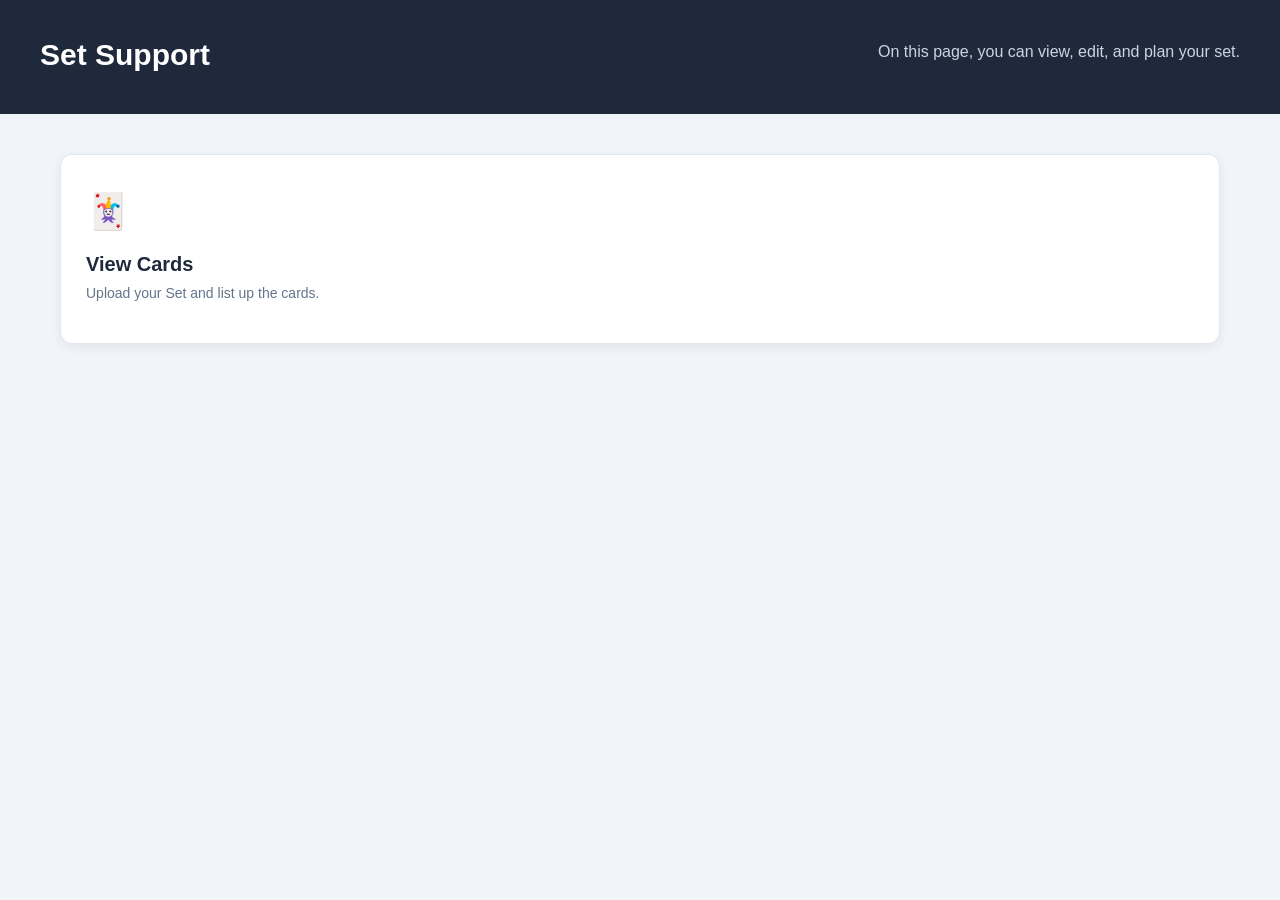
<file: index.html>
<!DOCTYPE html>
<html lang="de">
<head>
    <meta charset="UTF-8">
    <meta name="viewport" content="width=device-width, initial-scale=1.0">

    <title>CJDreams Set Support</title>

    <link rel="stylesheet" href="style.css">
</head>

<body>

    <header class="header">
        <div class="header-content">
            <h1>Set Support</h1>
            <p>On this page, you can view, edit, and plan your set.</p>
        </div>
    </header>

    <main class="container">
        <section class="intro">
        </section>

        <section class="navigation-grid">

            <a href="Functions/ViewSet.html" class="nav-card">
                <span class="nav-icon">🃏</span>
                <h3>View Cards</h3>
                <p>Upload your Set and list up the cards.</p>
            </a>

        </section>

    </main>

    <footer class="footer">
    </footer>

</body>
</html>
</file>
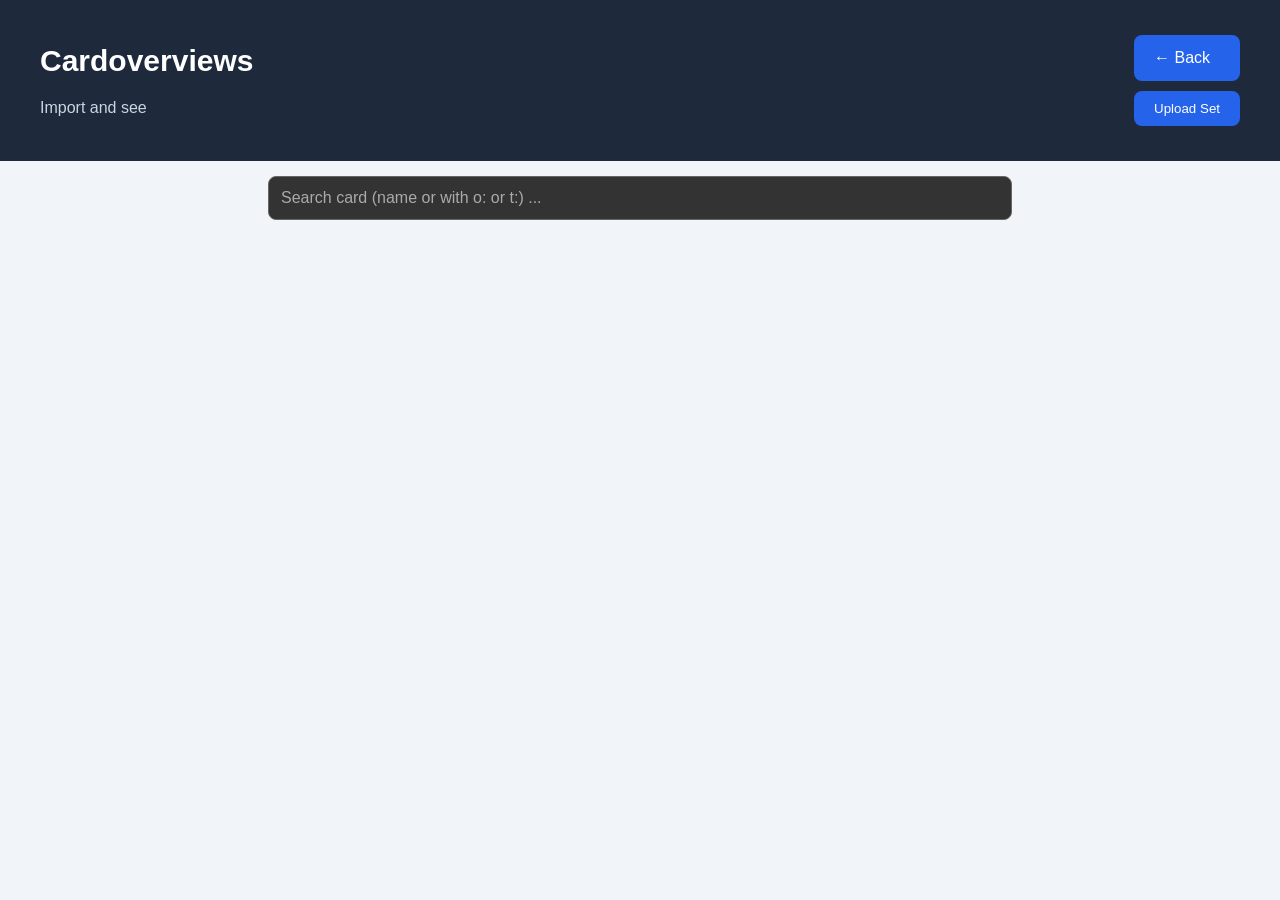
<file: Functions/ViewSet.html>
<!DOCTYPE html>
<html lang="de">
<head>
    <meta charset="UTF-8">
    <meta name="viewport" content="width=device-width, initial-scale=1.0">
    <link rel="stylesheet" href="../style.css">
    <link rel="stylesheet" href="style.css">
    <title>View</title>
</head>
<body>
    
    <header class="header">
        <div class="header-content">

            <div class="header-container">
                <h1>Cardoverviews</h1>
                <p>Import and see</p>
            </div>

            <div class="header-container">
                <a href="../index.html" class="btn">
                    ← Back
                </a>
                <button class="btn" id="loadButton">Upload Set</button>
                <input
                    type="file"
                    id="setFile"
                    accept=".txt,.csv,text/plain,text/csv"
                    hidden
                >
            </div>
            

        </div>
    </header>

    <h1></h1>
    
    <div class="search-container">
        <input
            type="text"
            id="cardSearch"
            placeholder="Search card (name or with o: or t:) ..."
        >
    </div>

    <div class="scroll-container">
        <div class="karten-grid" id="kartenGrid">
        </div>
    </div>

    <script>

        const loadButton = document.getElementById("loadButton");
        const setFile = document.getElementById("setFile");

        const searchInput = document.getElementById("cardSearch");

        searchInput.addEventListener("keypress", function(e) {
          if (e.key === 'Enter') {

            var searchValue = this.value.toLowerCase();
            const oracleRegex = /o:\s*(?:\{([^}]*)\}|(\w+))/g;
            const typeRegex = /t:\s*(?:\{([^}]*)\}|(\w+))/g;

            var matches

            var oracle;
            var oracles = [];

            var type;
            var types = [];

            matches = searchValue.match(oracleRegex);

            if(matches != null){
                matches.forEach(element => {
                    if(element != null){
                        searchValue = searchValue.replace(element, "");
                        oracle = element;
                        oracle = oracle.replace("o:", "");
                        oracle = oracle.replace("{", "");
                        oracle = oracle.replace("}", "");
                        oracles.push(oracle);
                    }
                });
            }

            matches = searchValue.match(typeRegex);

            if(matches != null){
                matches.forEach(element => {
                    searchValue = searchValue.replace(element, "");
                    if(element != null){
                        type = element;
                        type = type.replace("t:", "");
                        type = type.replace("{", "");
                        type = type.replace("}", "");
                        types.push(type);
                    }
                });
            }

            console.log(searchValue);

            const names = searchValue.split(" ");
            
            const cards = document.querySelectorAll(".card");

            cards.forEach(card => {

                const cardName = card.querySelector(".cardName")
                    .textContent.toLowerCase();

                names.forEach(searchValue => {
                    card.style.display = cardName.includes(searchValue)
                    ? "flex"
                    : "none";
                });

                const cardText = card.querySelector(".cardText")
                    .textContent.toLowerCase();

                oracles.forEach(searchValue => {
                    card.style.display = cardText.includes(searchValue)
                    ? "flex"
                    : "none";
                });

                if (card.querySelectorAll(".secondCardText").length > 0){
                    const secondCardText = card.querySelector(".secondCardText")
                        .textContent.toLowerCase();

                    oracles.forEach(searchValue => {
                        card.style.display = secondCardText.includes(searchValue)
                        ? "flex"
                        : "none";
                    });
                }

                const cardType = card.querySelector(".cardType")
                    .textContent.toLowerCase();

                types.forEach(searchValue => {
                    card.style.display = cardType.includes(searchValue)
                    ? "flex"
                    : "none";
                });

                if (card.querySelectorAll(".secondCardType").length > 0){
                    const secondCardType = card.querySelector(".secondCardType")
                        .textContent.toLowerCase();

                    types.forEach(searchValue => {
                        card.style.display = secondCardType.includes(searchValue)
                        ? "flex"
                        : "none";
                    });
                }


            });

        }});

        loadButton.addEventListener("click", () => {
            setFile.click();
        });

        setFile.addEventListener("change", async (event) => {

            const file = event.target.files[0];

            if (!file) return;

            var fileNameSplit = file.name.split(".");
            
            var fileType = fileNameSplit[fileNameSplit.length - 1]

            switch (fileType) {
                case "txt":
                    await loadCardsFromCSV(file);
                    break;
                case "csv":
                    await loadCardsFromCSV(file);
                    break;
            
                default:
                    break;
            }


            //await loadCardsFromCSV(file);

            // Ermöglicht erneutes Laden derselben Datei
            event.target.value = "";

        });

        // Grid befüllen
        const kartenGrid = document.getElementById("kartenGrid");
        
        async function loadCardsFromCSV(file) {

            try {

                // Datei einlesen
                const text = await file.text();

                // Zeilen aufteilen
                const lines = text.split(/\r?\n/).filter(line => line.trim() !== "");

                if (lines.length < 2) {
                    throw new Error("Die Datei enthält keine Kartendaten!");
                }

                // Kopfzeile auslesen
                const headers = lines[0].split("\t").map(header => header.trim());

                const grid = document.getElementById("kartenGrid");
                grid.innerHTML = "";

                // Kartendaten auslesen
                for (let i = 1; i < lines.length; i++) {

                    const values = lines[i].split("\t");

                    // Objekt aus Header und Werten erzeugen
                    const data = {};

                    headers.forEach((header, index) => {
                        data[header] = values[index]?.trim() || "";
                    });
                    if(!data["Type"].includes("Token")){
                        grid.appendChild(createCardFromCSV(data));
                    }
                    
                }

                console.log("Karten erfolgreich geladen!");

            } catch (error) {

                console.error("Fehler beim Laden:", error);
                alert(error.message);

            }
        }

        function createCardFromCSV(cardData) {

            // Hauptcontainer
            const card = document.createElement("div");
            card.className = "card";
            card.style.backgroundColor = getCardColor(cardData["Mana Cost"] || "");

            // Card Head
            const cardHead = document.createElement("div");
            cardHead.className = "cardHead";

            const cardName = document.createElement("div");
            cardName.className = "cardName";
            cardName.textContent = cardData["Name"];

            const cardCost = document.createElement("div");
            cardCost.className = "cardCost";
            cardCost.textContent = cardData["Mana Cost"]

            cardHead.append(
                cardName, 
                cardCost
            );

            // Card Mid
            const cardMid = document.createElement("div");
            cardMid.className = "cardMid";

            const cardType = document.createElement("div");
            cardType.className = "cardType";
            cardType.textContent = cardData["Type"];

            const cardRarity = document.createElement("div");
            cardRarity.className = "cardRarity";
            cardRarity.textContent = cardData["Rarity"];

            cardMid.append(
                cardType,
                cardRarity
            );
            
            // Card Main
            const cardMain = document.createElement("div");
            cardMain.className = "cardMain";

            const cardText = document.createElement("div");
            cardText.className = "cardText";
            cardText.innerHTML = (cardData["Rules Text"] || "").replace(/\\n /g, "\n").replace(/\((.*?)\)/g, "<i>($1)</i>");

            const cardFlavorText = document.createElement("div");
            cardFlavorText.className = "cardFlavorText";
            cardFlavorText.textContent = cardData["Flavor Text"];

            cardMain.append(
                cardText,
                cardFlavorText,
            );


            // Card Bottom
            const cardBottom = document.createElement("div");
            cardBottom.className = "cardBottom";

            const cardPNT = document.createElement("div");
            if (typeof cardData["Power"] === "string" && cardData["Power"].trim() !== "") {
                var PNT = cardData["Power"].concat("/").concat(cardData["Toughness"]);
                cardPNT.className = "cardPNT";
                cardPNT.textContent = PNT;
                var PNT = null;
            }


            cardBottom.append(
                cardPNT,
            );
            
            if (typeof cardData["Rules Text 2"] === "string" && cardData["Rules Text 2"].trim() === "") {
                // Karte zusammensetzen
                card.append(
                    cardHead,
                    cardMid,
                    cardMain,
                    cardBottom
                );
            }
            else{
                
                // Hauptcontainer
                const secondCard = document.createElement("div");
                secondCard.className = "secondCard";
                secondCard.style.backgroundColor = getCardColor(cardData["Mana Cost 2"] || "");

                // Card Head
                const secondCardHead = document.createElement("div");
                secondCardHead.className = "secondCardHead";

                const secondCardName = document.createElement("div");
                secondCardName.className = "secondCardName";
                secondCardName.textContent = cardData["Name 2"];

                const secondCardCost = document.createElement("div");
                secondCardCost.className = "secondCardCost";
                secondCardCost.textContent = cardData["Mana Cost 2"]

                secondCardHead.append(
                    secondCardName, 
                    secondCardCost
                );

                // Card Mid
                const secondCardMid = document.createElement("div");
                secondCardMid.className = "secondCardMid";

                const secondCardType = document.createElement("div");
                secondCardType.className = "secondCardType";
                secondCardType.textContent = cardData["Type 2"];

                const secondCardRarity = document.createElement("div");
                secondCardRarity.className = "secondCardRarity";
                secondCardRarity.textContent = cardData["Rarity 2"];

                secondCardMid.append(
                    secondCardType,
                    secondCardRarity
                );
                
                // Card Main
                const secondCardMain = document.createElement("div");
                secondCardMain.className = "secondCardMain";

                const secondCardText = document.createElement("div");
                secondCardText.className = "secondCardText";
                secondCardText.innerHTML = (cardData["Rules Text 2"] || "").replace(/\\n /g, "\n").replace(/\((.*?)\)/g, "<i>($1)</i>");

                const secondCardFlavorText = document.createElement("div");
                secondCardFlavorText.className = "secondCardFlavorText";
                secondCardFlavorText.textContent = cardData["Flavor Text 2"];

                secondCardMain.append(
                    secondCardText,
                    secondCardFlavorText,
                );


                // Card Bottom
                const secondCardBottom = document.createElement("div");
                secondCardBottom.className = "secondCardBottom";

                const secondCardPNT = document.createElement("div");
                if (typeof cardData["Power 2"] === "string" && cardData["Power 2"].trim() !== "") {
                    var PNT = cardData["Power 2"].concat("/").concat(cardData["Toughness 2"]);
                    secondCardPNT.className = "secondCardPNT";
                    secondCardPNT.textContent = PNT;
                    var PNT = null;
                }


                secondCardBottom.append(
                    secondCardPNT,
                );

                secondCard.append(
                    secondCardHead,
                    secondCardMid,
                    secondCardMain,
                    secondCardBottom
                );

                card.append(
                    cardHead,
                    cardMid,
                    cardMain,
                    cardBottom,
                    secondCard
                );

            }

            return card;
        }


        async function loadCards(file) {
            try {

                // Datei als Text lesen
                const xmlText = await file.text();
                console.log(xmlText);

                // XML parsen
                const parser = new DOMParser();
                const xml = parser.parseFromString(
                    xmlText,
                    "application/xml"
                );

                // XML-Fehler prüfen
                if (xml.querySelector("parsererror")) {
                    throw new Error("Ungültige XML-Datei!");
                }

                const cards = xml.querySelectorAll("spoiler > card");

                const grid = document.getElementById("kartenGrid");
                grid.innerHTML = "";

                cards.forEach(cardData => {
                    grid.appendChild(createCard(cardData));
                });
            }
            catch (error) {
                console.error("Fehler beim Laden:", error);
                alert(error.message);
            }
        }

        function createCard(cardData) {

            // Hilfsfunktion zum Auslesen
            function getValue(parent, selector) {
                return parent.querySelector(selector)?.textContent.trim() || "";
            }

            // Hauptcontainer
            const card = document.createElement("div");
            card.className = "card";

            // Card Head
            const cardHead = document.createElement("div");
            cardHead.className = "cardHead";

            const cardName = document.createElement("div");
            cardName.className = "cardName";
            cardName.textContent = getValue(cardData, "name");

            const cardCost = document.createElement("div");
            cardCost.className = "cardCost";
            cardCost.textContent = getValue(cardData, "cost");

            cardHead.append(cardName, cardCost);


            // Card Mid
            const cardMid = document.createElement("div");
            cardMid.className = "cardMid";

            const cardSuperType = document.createElement("div");
            cardSuperType.className = "cardSuperType";
            cardSuperType.textContent = getValue(cardData, "type > supertype");

            const cardType = document.createElement("div");
            cardType.className = "cardType";
            cardType.textContent = getValue(cardData, "type > subtype");

            const cardRarity = document.createElement("div");
            cardRarity.className = "cardRarity";
            cardRarity.textContent = getValue(cardData, "rarity");

            cardMid.append(
                cardSuperType,
                cardType,
                cardRarity
            );
            
            // Card Main
            const cardMain = document.createElement("div");
            cardMain.className = "cardMain";

            const cardText = document.createElement("div");
            cardText.className = "cardText";
            cardText.textContent = getValue(cardData, "rules");

            const cardFlavorText = document.createElement("div");
            cardFlavorText.className = "cardFlavorText";
            cardFlavorText.textContent = getValue(cardData, "flavor");

            cardMain.append(
                cardText,
                cardFlavorText,
            );


            // Bottom
            const cardBottom = document.createElement("div");
            cardBottom.className = "cardBottom";

            const cardPNT = document.createElement("div");
            if (typeof getValue(cardData, "stats > power") === "string" && getValue(cardData, "stats > power").trim() !== "") {
                var PNT = getValue(cardData, "stats > power").concat("/").concat(getValue(cardData, "stats > toughness"));
                cardPNT.className = "cardPNT";
                cardPNT.textContent = PNT;
                var PNT = null;
            }

            const cardPower = document.createElement("div");
            cardPower.className = "cardPower";
            cardPower.textContent = getValue(cardData, "stats > power");

            const cardToughness = document.createElement("div");
            cardToughness.className = "cardToughness";
            cardToughness.textContent = getValue(cardData, "stats > toughness");

            cardBottom.append(
                cardPNT,
                //cardPower,
                //cardToughness,
            );
 
            // Karte zusammensetzen
            card.append(
                cardHead,
                cardMid,
                cardMain,
                cardBottom
            );

            return card;
        }

        function getCardColor(cost) {

            var colors = [];

            if (cost.includes("W")) colors.push("W"); // Weiß
            if (cost.includes("U")) colors.push("U"); // Blau
            if (cost.includes("B")) colors.push("B"); // Schwarz
            if (cost.includes("R")) colors.push("R"); // Rot
            if (cost.includes("G")) colors.push("G"); // Grün

            if (colors.length > 1) {
                return "#e1b002";
            }

            if (cost.includes("W")) return "#e8dfc5"; // Weiß
            if (cost.includes("U")) return "#3979b9"; // Blau
            if (cost.includes("B")) return "#494049"; // Schwarz
            if (cost.includes("R")) return "#bd4949"; // Rot
            if (cost.includes("G")) return "#39804d"; // Grün

            return "#333333"; // Farblos
        }

    </script>


</body>
</html>
</file>
<file: style.css>
/* ========================================
   Allgemeine Einstellungen
======================================== */

:root {
    --primary-color: #2563eb;
    --primary-hover: #1d4ed8;

    --background-color: #f1f5f9;
    --surface-color: #ffffff;

    --text-color: #1e293b;
    --text-muted: #64748b;

    --border-color: #e2e8f0;

    --border-radius: 12px;
    --shadow: 0 4px 12px rgba(0, 0, 0, 0.06);
}

* {
    box-sizing: border-box;
    margin: 0;
    padding: 0;
}

body {
    font-family: Arial, Helvetica, sans-serif;
    background-color: var(--background-color);
    color: var(--text-color);
    line-height: 1.6;
    min-height: 100vh;
}

/* ========================================
   Header
======================================== */

.header {
    background-color: #1e293b;
    color: white;
    padding: 35px 20px;
}

.header h1 {
    font-size: 30px;
    margin-bottom: 5px;
}

.header p {
    color: #cbd5e1;
}

.header-content {
    max-width: 1200px;
    margin: auto;

    display: flex;
    justify-content: space-between;
    align-items: center;

    gap: 20px;
}

.header-container {
    display: flex;
    flex-direction: column;
    gap: 10px;
}

.header-container p {
    margin-bottom: 0;
}

.header .btn {
    flex-shrink: 0;
}

/* ========================================
   Hauptbereich
======================================== */

.container {
    max-width: 1200px;
    margin: 40px auto;
    padding: 0 20px;
}

.intro {
    margin-bottom: 25px;
}

.intro h2 {
    font-size: 24px;
    margin-bottom: 5px;
}

.intro p {
    color: var(--text-muted);
}

/* ========================================
   Grid Navigation
======================================== */

.navigation-grid {
    display: grid;

    grid-template-columns:
        repeat(auto-fit, minmax(240px, 1fr));

    gap: 22px;
}

.nav-card {
    display: flex;
    flex-direction: column;

    justify-content: center;

    min-height: 190px;
    padding: 25px;

    background-color: var(--surface-color);

    border: 1px solid var(--border-color);
    border-radius: var(--border-radius);

    box-shadow: var(--shadow);

    text-decoration: none;
    color: var(--text-color);

    transition: all 0.2s ease;
}

.nav-card:hover {
    transform: translateY(-5px);

    border-color: var(--primary-color);

    box-shadow: 0 8px 20px rgba(0, 0, 0, 0.10);
}

.nav-card:focus-visible {
    outline: 3px solid var(--primary-color);
    outline-offset: 3px;
}

.nav-icon {
    font-size: 35px;
    margin-bottom: 12px;
}

.nav-card h3 {
    font-size: 20px;
    margin-bottom: 5px;
}

.nav-card p {
    font-size: 14px;
    color: var(--text-muted);
}

/* ========================================
   Allgemeine Elemente für Unterseiten
======================================== */

.content-card {
    background-color: var(--surface-color);
    padding: 25px;

    border: 1px solid var(--border-color);
    border-radius: var(--border-radius);

    box-shadow: var(--shadow);

    margin-bottom: 20px;
}

h1, h2, h3 {
    line-height: 1.3;
}

p {
    margin-bottom: 10px;
}

.btn {
    display: inline-block;

    padding: 10px 20px;

    background-color: var(--primary-color);
    color: white;

    border: none;
    border-radius: 8px;

    text-decoration: none;
    cursor: pointer;

    transition: background-color 0.2s ease;
}

.btn:hover {
    background-color: var(--primary-hover);
}

/* ========================================
   Footer
======================================== */

.footer {
    text-align: center;
    padding: 25px;

    color: var(--text-muted);
    font-size: 13px;
}

/* ========================================
   Responsive Design
======================================== */

@media (max-width: 600px) {

    .header h1 {
        font-size: 24px;
    }

    .container {
        margin: 25px auto;
    }

    .navigation-grid {
        grid-template-columns: 1fr;
    }

    .nav-card {
        min-height: 150px;
    }

    .header-content {
        flex-direction: column;
        align-items: flex-start;
    }

}
</file>
<file: Functions/style.css>
css
.scroll-container {
    width: 100%;
    height: calc(100vh - 100px);
    overflow-y: auto;
    overflow-x: hidden;
    padding: 10px;
    box-sizing: border-box;
}

.karten-grid {
    display: grid;
    grid-template-columns: repeat(3, 375px);
    gap: 20px;
    padding: 20px;
    justify-content: center;
    align-items: start;
}

/* Tablet */
@media (max-width: 1250px) {
    .karten-grid {
        grid-template-columns: repeat(2, 375px);
    }
}

/* Smartphone */
@media (max-width: 800px) {
    .karten-grid {
        grid-template-columns: 375px;
        justify-content: center;
    }
}

.card {
    background: #333;
    color: white;
    border: 1px solid #666;
    border-radius: 8px;
    padding: 12px;

    width: 375px;
    height: 523px;
    min-height: 523px;
    max-width: none;

    box-sizing: border-box;

    display: flex;
    flex-direction: column;
}

.cardHead {
    display: flex;
    justify-content: space-between;
    font-weight: bold;
    padding-bottom: 10px;
    background: #fafafaa9;
    color: black;
}

.cardMid {
    display: flex;
    flex-wrap: wrap;
    gap: 8px;
    padding: 10px 0;
    border-top: 1px solid #666;
    border-bottom: 1px solid #666;
    background: #fafafaa9;
    color: black;
}

.cardMain {
    padding-top: 10px;
    flex-grow: 1;
    background: #fafafaa9;
    color: black;
}

.cardBottom {
    margin-top: auto;
    display: flex;
    justify-content: flex-end;
    align-items: flex-end;
    width: 100%;
    background: #fafafaa9;
    color: black;
}

.cardRarity{
    margin-left: auto; 
    margin-right: 0;
}

.cardText {
    white-space: pre-wrap;
    margin-bottom: 15px;
}

.cardFlavorText {
    font-style: italic;
    color: #272727;
}

.cardPNT {
    margin-left: auto;
    text-align: right;
}



.secondCard {
    background: #333;
    color: white;
    border: 1px solid #666;
    border-radius: 8px;
    padding: 12px;

    box-sizing: border-box;

    display: flex;
    flex-direction: column;
}

.secondCardHead {
    display: flex;
    justify-content: space-between;
    font-weight: bold;
    padding-bottom: 10px;
    background: #fafafaa9;
    color: black;
}

.secondCardMid {
    display: flex;
    flex-wrap: wrap;
    gap: 8px;
    padding: 10px 0;
    border-top: 1px solid #666;
    border-bottom: 1px solid #666;
    background: #fafafaa9;
    color: black;
}

.secondCardMain {
    padding-top: 10px;
    flex-grow: 1;
    background: #fafafaa9;
    color: black;
}

.secondCardBottom {
    margin-top: auto;
    display: flex;
    justify-content: flex-end;
    align-items: flex-end;
    width: 100%;
    background: #fafafaa9;
    color: black;
}

.secondCardText {
    white-space: pre-wrap;
    margin-bottom: 15px;
}

.secondCardFlavorText {
    font-style: italic;
    color: #272727;
}

.secondCardPNT {
    margin-left: auto;
    text-align: right;
}




.search-container {
    padding: 15px 20px;

    display: flex;
    justify-content: center;
    align-items: center;
}

#cardSearch {
    width: 60%;
    max-width: 1000px;
    padding: 12px;
    font-size: 16px;
    border: 1px solid #666;
    border-radius: 8px;
    background: #333;
    color: white;
    outline: none;
}

#cardSearch:focus {
    border-color: #1684e8;
}

#cardSearch::placeholder {
    color: #aaa;
}
</file>
